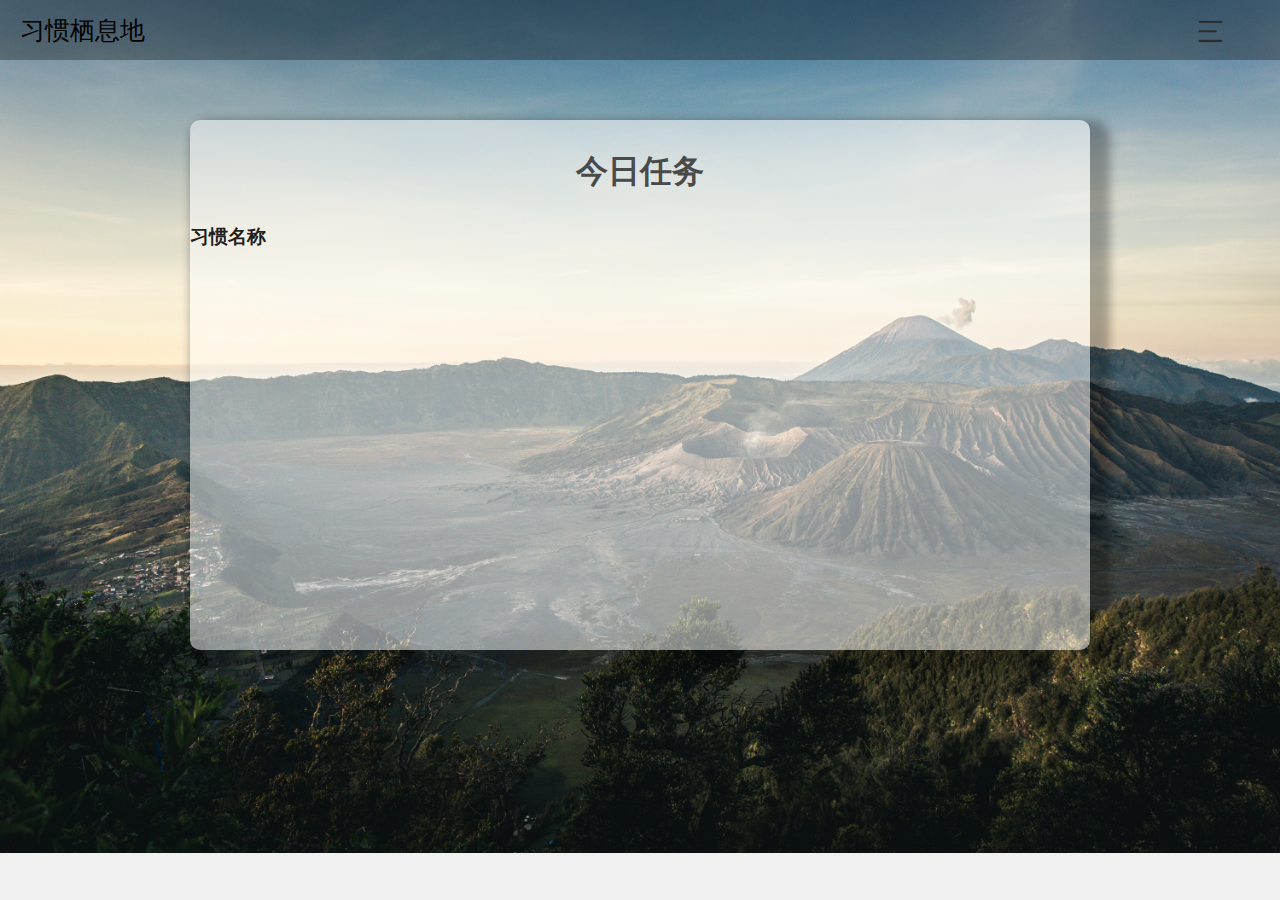
<file: src/main/resources/templates/index.html>
<!DOCTYPE HTML>
<html xmlns:th="http://www.thymeleaf.org">
<meta charset="utf-8">

<link href="../static/css/index.css" th:href="@{/css/index.css}" type="text/css" rel="stylesheet"/>
<link rel="stylesheet" href="https://cdnjs.cloudflare.com/ajax/libs/font-awesome/5.14.0/css/all.min.css"
      integrity="sha512-1PKOgIY59xJ8Co8+NE6FZ+LOAZKjy+KY8iq0G4B3CyeY6wYHN3yt9PW0XpSriVlkMXe40PTKnXrLnZ9+fkDaog=="
      crossorigin="anonymous"/>
<link href="../static/css/fqa.css" th:href="@{/css/fqa.css}" type="text/css" rel="stylesheet"/>
<head>
    <meta charset="UTF-8">
    <meta http-equiv="X-UA-Compatible" content="IE=edge">
    <meta name="viewport" content="width=device-width, initial-scale=1.0">
    <title>习惯栖息地-主页</title>
</head>

<body>
<div>
    <div class="head">
        <span class="logo">习惯栖息地</span>

        <div class="topclick">
            <div class="ltbox1 ">
                <img src="../static/img/mean.png" th:src="@{img/mean.png}" style="height: 30px; width: 30px;">
            </div>
            <ul class="ltbox2">
                <li class="lit"><a href="index">主页</a></li>
                <li><a href="user">个人信息</a></li>
                <li><a href="habit">习惯管理</a></li>
                <li><a href="clock">每日签到</a></li>
                <li class="lib"><a href="logout">退出登录</a></li>
            </ul>
        </div>

    </div>
    <div class='table_box_index'>
        <h1>今日任务</h1>
        <div class="faq-container">
            <div th:class="${iterStat.index == 0} ? 'faq active' : 'faq'" th:each="habit, iterStat : ${habits}" th:id="${habit.habit_id}">
                <h3 class="faq-title" th:text="${habit.name}">
                    习惯名称
                </h3>

                <p class="faq-text" th:text="${habit.description}">
                    习惯描述
                </p>

                <button class="faq-toggle">
                    <i class="fas fa-chevron-down"></i>
                    <i class="fas fa-times"></i>
                </button>
            </div>


        </div>
    </div>
    <script src="../static/js/fqa.js" th:src="@{/js/fqa.js}"></script>
</div>

</body>

</html>
</file>
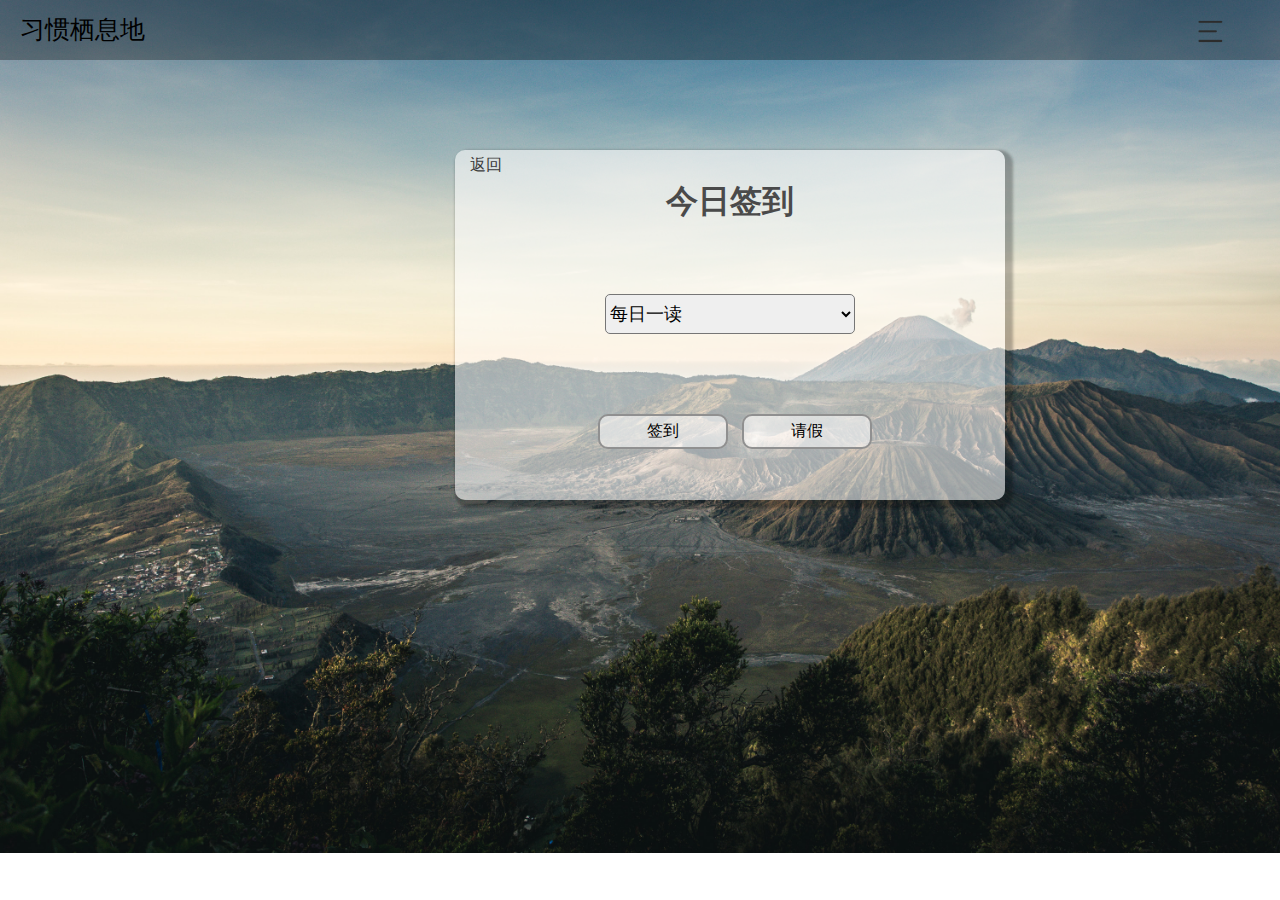
<file: src/main/resources/templates/clock.html>
<!DOCTYPE HTML>
<html xmlns:th="http://www.thymeleaf.org">
<meta charset="utf-8">

<link href="../static/css/index.css" rel="stylesheet" th:href="@{/css/index.css}" type="text/css"/>
<link href="../static/css/index.css" rel="stylesheet" type="text/css"/>
<link href="../static/css/day.css" rel="stylesheet" th:href="@{/css/day.css}" type="text/css"/>
<link href="../static/css/day.css" rel="stylesheet" type="text/css"/>
<head>
    <meta charset="UTF-8">
    <meta content="IE=edge" http-equiv="X-UA-Compatible">
    <meta content="width=device-width, initial-scale=1.0" name="viewport">
    <title>习惯栖息地-签到</title>
</head>
<style>

</style>
<body>
<div>
    <div class="head">
        <span class="logo">习惯栖息地</span>
        <div class="topclick">
            <div class="ltbox1 ">
                <img src="../static/img/mean.png" style="height: 30px; width: 30px;" th:src="@{img/mean.png}">
            </div>
            <ul class="ltbox2">
                <li class="lit"><a href="index">主页</a></li>
                <li><a href="user">个人信息</a></li>
                <li><a href="habit">习惯管理</a></li>
                <li><a href="clock">每日签到</a></li>
                <li class="lib"><a href="logout">退出登录</a></li>
            </ul>
        </div>

    </div>
    <div class='table_box_clock'>
        <a href="/index"  class="sign_back">返回</a>
        <h1>今日签到</h1>
        <div class="select_wrap" id="selectWrap">
            <select id="selectElem" name="habit_id">
                <option th:each="habit, iterStat : ${habits}" th:value="${habit.habit_id}" th:text="${habit.name}" value="2">每日一读</option>
            </select>
        </div>

        <div class="habit_history_button">

        <button onclick="clock(1)">签到</button>
        <button onclick="clock(2)">请假</button>
<!--                        <button>打卡历史</button>-->
    </div>
    </div>
</div>
</body>
<!--<script src="../static/js/day.js" th:src="@{/js/day.js}"></script>-->
<script src="../static/js/clock.js" th:src="@{/js/clock.js}"></script>

<script src="http://libs.baidu.com/jquery/1.9.0/jquery.js"></script>

</html>
</file>
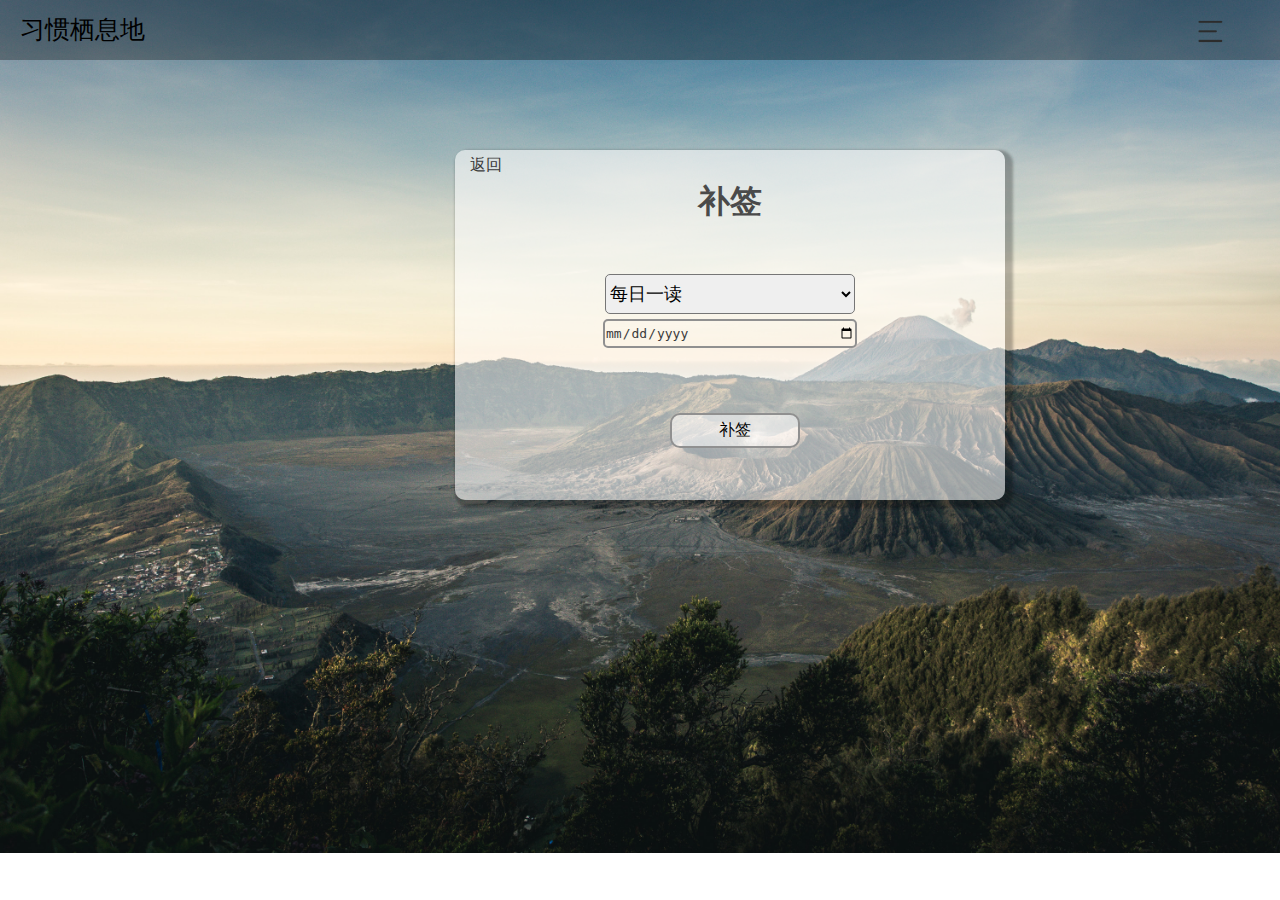
<file: src/main/resources/templates/clock_buqian.html>
<!DOCTYPE HTML>
<html xmlns:th="http://www.thymeleaf.org">
<meta charset="utf-8">

<link href="../static/css/index.css" rel="stylesheet" th:href="@{/css/index.css}" type="text/css"/>
<link href="../static/css/index.css" rel="stylesheet" type="text/css"/>
<link href="../static/css/day.css" rel="stylesheet" th:href="@{/css/day.css}" type="text/css"/>
<link href="../static/css/day.css" rel="stylesheet" type="text/css"/>
<head>
    <meta charset="UTF-8">
    <meta content="IE=edge" http-equiv="X-UA-Compatible">
    <meta content="width=device-width, initial-scale=1.0" name="viewport">
    <title>习惯栖息地-补签</title>
</head>
<style>

</style>
<body>
<div>
    <div class="head">
        <span class="logo">习惯栖息地</span>
        <div class="topclick">
            <div class="ltbox1 ">
                <img src="../static/img/mean.png" style="height: 30px; width: 30px;" th:src="@{img/mean.png}">
            </div>
            <ul class="ltbox2">
                <li class="lit"><a href="index">主页</a></li>
                <li><a href="user">个人信息</a></li>
                <li><a href="habit">习惯管理</a></li>
                <li><a href="clock">每日签到</a></li>
                <li class="lib"><a href="logout">退出登录</a></li>
            </ul>
        </div>

    </div>
    <div class='table_box_clock'>
        <a href="/index"  class="sign_back">返回</a>
        <h1>补签</h1>
        <div class="select_wrap" style="margin: 50px auto" id="selectWrap">
            <select id="selectElem">
                <option th:each="habit : ${habits}"  th:text="${habit.name}" th:value="${habit.habit_id}" value="1">每日一读</option>
            </select>
            <input type="date" name="补签日期" value=""   required/>
        </div>

        <div class="habit_history_button">

            <button onclick="buqian()">补签</button>
            <!--                        <button>打卡历史</button>-->
        </div>
    </div>
</div>
</body>
<!--<script src="../static/js/day.js" th:src="@{/js/day.js}"></script>-->
<script src="../static/js/buqian.js" th:src="@{/js/buqian.js}"></script>
<script src="http://libs.baidu.com/jquery/1.9.0/jquery.js"></script>

</html>
</file>
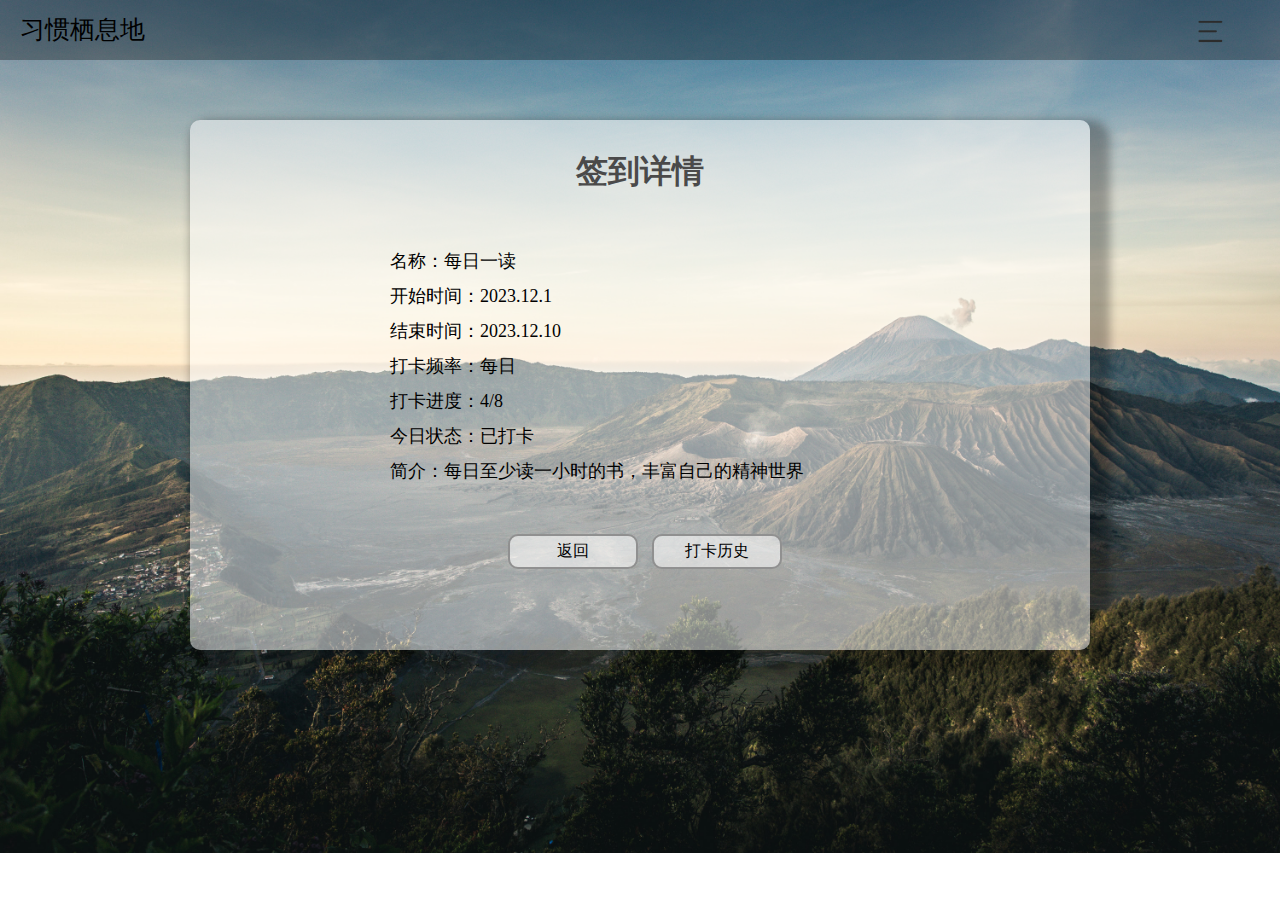
<file: src/main/resources/templates/clock_detail.html>
<!DOCTYPE HTML>
<html xmlns:th="http://www.thymeleaf.org">
<meta charset="utf-8">

<link href="../static/css/index.css" th:href="@{/css/index.css}" type="text/css" rel="stylesheet"/>
<link href="../static/css/index.css" type="text/css" rel="stylesheet"/>
<head>
    <meta charset="UTF-8">
    <meta http-equiv="X-UA-Compatible" content="IE=edge">
    <meta name="viewport" content="width=device-width, initial-scale=1.0">
    <title>习惯栖息地-签到详情</title>
</head>
<style>

</style>
<body>
<div>
    <div class="head">
        <span class="logo">习惯栖息地</span>
        <div class="topclick">
            <div class="ltbox1 ">
                <img src="../static/img/mean.png" th:src="@{img/mean.png}" style="height: 30px; width: 30px;">
            </div>
            <ul class="ltbox2">
                <li class="lit"><a href="index">主页</a></li>
                <li><a href="user">个人信息</a></li>
                <li><a href="habit">习惯管理</a></li>
                <li><a href="clock">每日签到</a></li>
                <li class="lib"><a href="logout">退出登录</a></li>
            </ul>
        </div>

    </div>
    <div class='table_box_index'>
        <h1>签到详情</h1>
        <section id="profile" class="user">
            <p th:text="'名称：'+${habit.getName()}" id="habit">名称：每日一读</p>
            <p th:text="'开始时间：'+${#dates.format(habit.getStart_date(), 'yyyy-MM-dd')}" id="datastart">开始时间：2023.12.1</p>
            <p th:text="'结束时间：'+${#dates.format(habit.getEnd_date(), 'yyyy-MM-dd')}" id="dataend">结束时间：2023.12.10</p>
            <p  id="">打卡频率：每日</p>
            <p th:text="'打卡率：'+${clock[0]} +'/' +${clock[1]}" id="gender">打卡进度：4/8</p>
            <p th:text="'今日状态：'+${clock[2]}" id="state">今日状态：已打卡</p>
            <p th:text="'简介：'+${habit.getDescription()}" id="summary">简介：每日至少读一小时的书，丰富自己的精神世界</p>

        </section>
        <div class="habit_history_button">
            <button>返回</button>
<!--            <button>修改</button>-->
            <button>打卡历史</button>
        </div>

    </div>
</div>

</body>

</html>
</file>
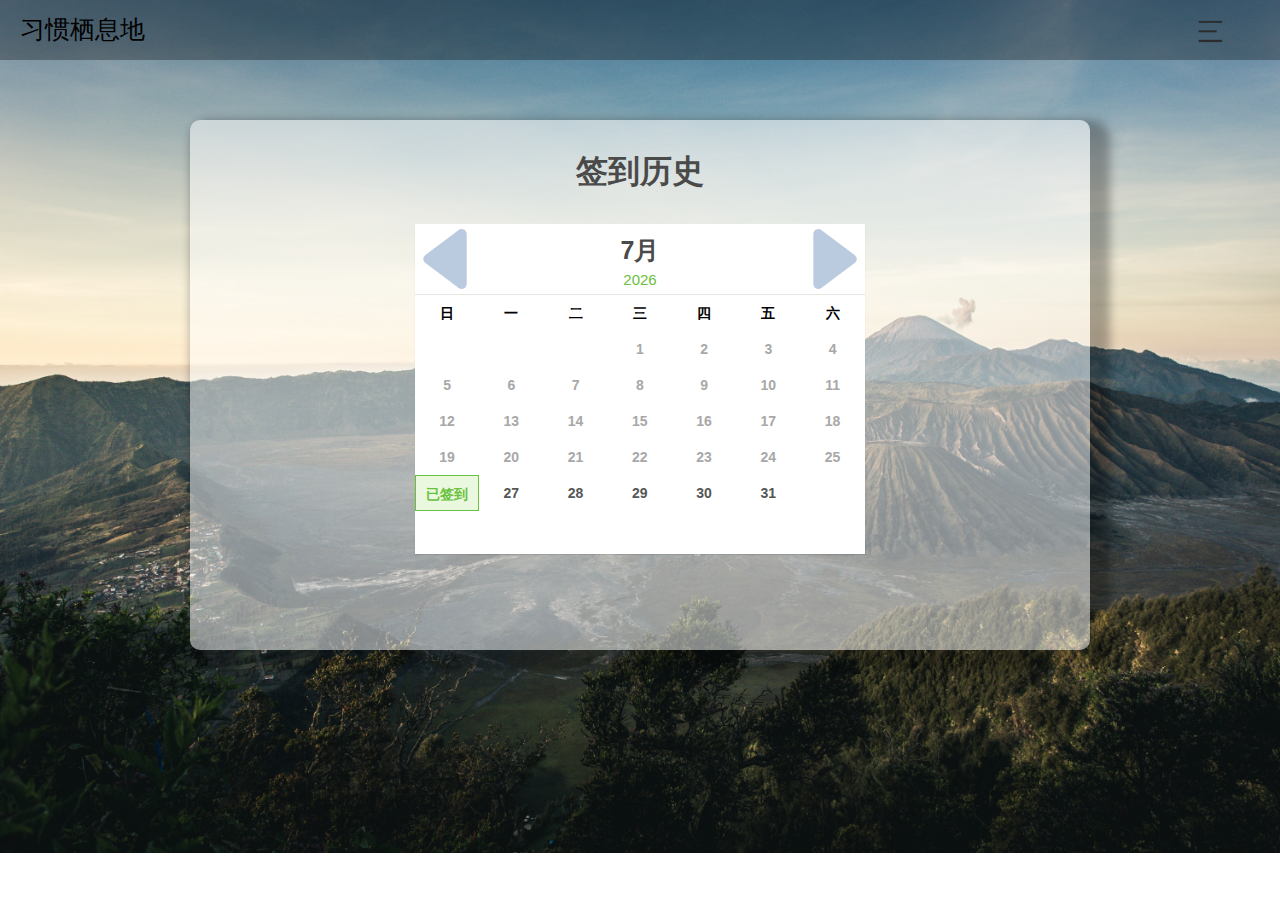
<file: src/main/resources/templates/clock_history.html>
<!DOCTYPE HTML>
<html xmlns:th="http://www.thymeleaf.org">
<meta charset="utf-8">

<link href="../static/css/index.css" rel="stylesheet" th:href="@{/css/index.css}" type="text/css"/>
<link href="../static/css/index.css" rel="stylesheet" type="text/css"/>
<link href="../static/css/day.css" rel="stylesheet" th:href="@{/css/day.css}" type="text/css"/>
<link href="../static/css/day.css" rel="stylesheet" type="text/css"/>
<head>
  <meta charset="UTF-8">
  <meta content="IE=edge" http-equiv="X-UA-Compatible">
  <meta content="width=device-width, initial-scale=1.0" name="viewport">
  <title>习惯栖息地-签到历史</title>
</head>

<body>
<div>
  <div class="head">
    <span class="logo">习惯栖息地</span>
    <div class="topclick">
      <div class="ltbox1 ">
        <img src="../static/img/mean.png" style="height: 30px; width: 30px;" th:src="@{img/mean.png}">
      </div>
      <ul class="ltbox2">
        <li class="lit"><a href="index">主页</a></li>
        <li><a href="user">个人信息</a></li>
        <li><a href="habit">习惯管理</a></li>
        <li><a href="clock">每日签到</a></li>
        <li class="lib"><a href="logout">退出登录</a></li>
      </ul>
    </div>

  </div>
  <div class='table_box_index'>
      <h1>签到历史</h1>
    <div class="calendar">
      <div class="title">
        <h1 class="green" id="calendar-title">Month</h1>
        <h2 class="green" id="calendar-year">Year</h2>
        <a href="" id="pre"></a>
        <a href="" id="next"></a>
      </div>

      <div class="body">
        <div class="day body-list">
          <!--使用无序列表标签显示星期-->
          <ul>
            <li>日</li>
            <li>一</li>
            <li>二</li>
            <li>三</li>
            <li>四</li>
            <li>五</li>
            <li>六</li>
          </ul>
        </div>
        <!--使用无序列表标签显示日期，日期使用JavaScript动态获取，然后使用innerHTML设置<ul>标签之间的HTML-->
        <div class="darkgrey body-list">
          <ul id="days">

          </ul>
        </div>
      </div>
    </div>
  </div>
</div>
</body>
<script src="../static/js/day.js" th:src="@{/js/day.js}"></script>
</html>
</file>
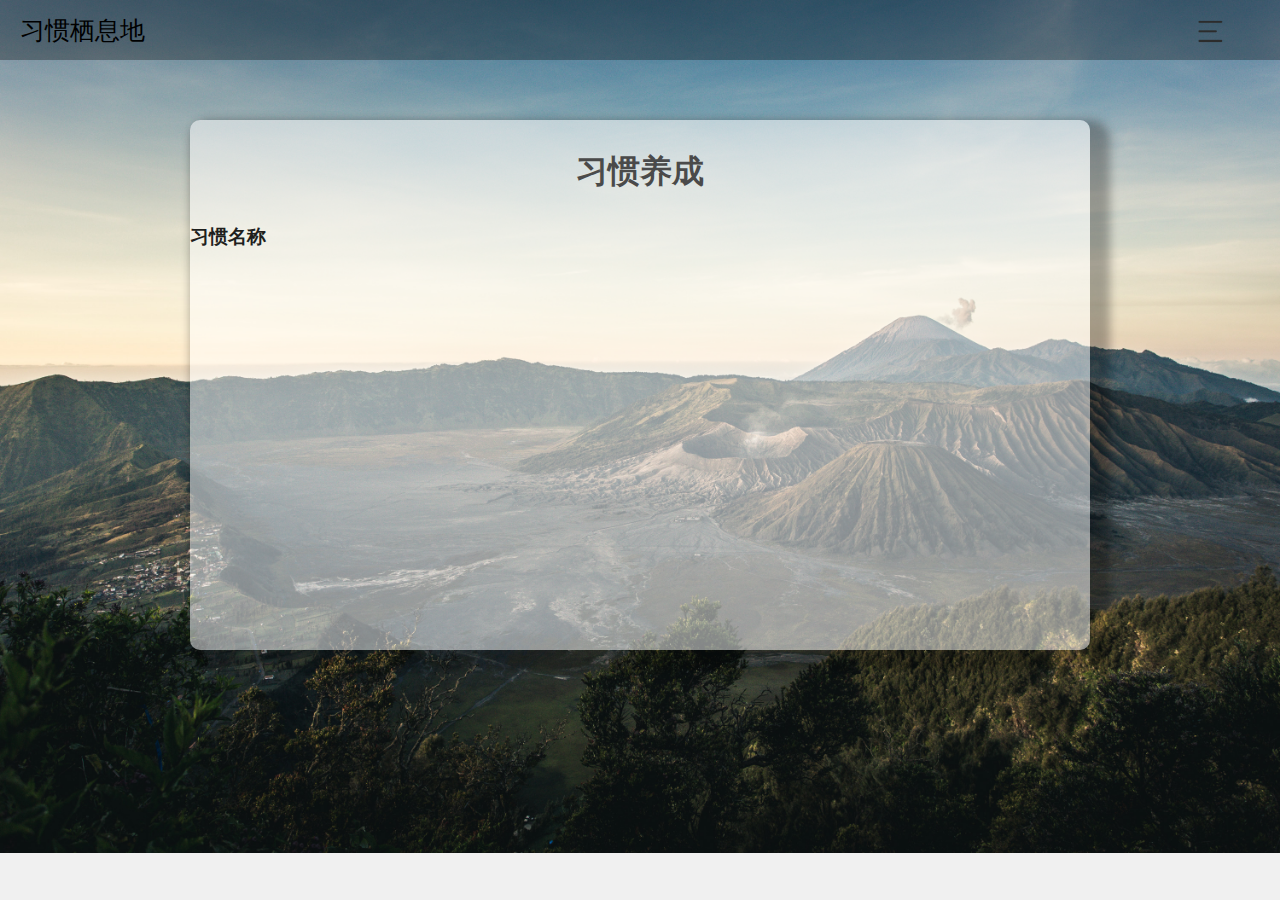
<file: src/main/resources/templates/habit.html>
<!DOCTYPE HTML>
<html xmlns:th="http://www.thymeleaf.org">
<meta charset="utf-8">

<link href="../static/css/index.css" rel="stylesheet" th:href="@{/css/index.css}" type="text/css"/>
<link crossorigin="anonymous" href="https://cdnjs.cloudflare.com/ajax/libs/font-awesome/5.14.0/css/all.min.css"
      integrity="sha512-1PKOgIY59xJ8Co8+NE6FZ+LOAZKjy+KY8iq0G4B3CyeY6wYHN3yt9PW0XpSriVlkMXe40PTKnXrLnZ9+fkDaog=="
      rel="stylesheet"/>
<link href="../static/css/fqa.css" rel="stylesheet" th:href="@{/css/fqa.css}" type="text/css"/>
<head>
    <meta charset="UTF-8">
    <meta content="IE=edge" http-equiv="X-UA-Compatible">
    <meta content="width=device-width, initial-scale=1.0" name="viewport">
    <title>习惯栖息地-主页</title>
</head>

<body>
<div>
    <div class="head">
        <span class="logo">习惯栖息地</span>
        <div class="topclick">
            <div class="ltbox1 ">
                <img src="../static/img/mean.png" style="height: 30px; width: 30px;" th:src="@{img/mean.png}">
            </div>
            <ul class="ltbox2">
                <li class="lit"><a href="index">主页</a></li>
                <li><a href="user">个人信息</a></li>
                <li><a href="habit">习惯管理</a></li>
                <li><a href="clock">每日签到</a></li>
                <li class="lib"><a href="logout">退出登录</a></li>
            </ul>
        </div>

    </div>
    <div class='table_box_index'>
        <h1>习惯养成</h1>
        <div class="faq-container">
            <div th:class="${iterStat.index == 0} ? 'faq active' : 'faq'" th:each="habit, iterStat : ${habits}" th:id="${habit.habit_id}">
                <h3 class="faq-title" th:text="${habit.name}">
                    习惯名称
                </h3>

                <p class="faq-text" th:text="${habit.description}">
                    习惯描述
                </p>

                <button class="faq-toggle">
                    <i class="fas fa-chevron-down"></i>
                    <i class="fas fa-times"></i>
                </button>
            </div>
        </div>
    </div>
    <script src="../static/js/fqa.js" th:src="@{/js/fqa.js}"></script>
</div>

</body>

</html>
</file>
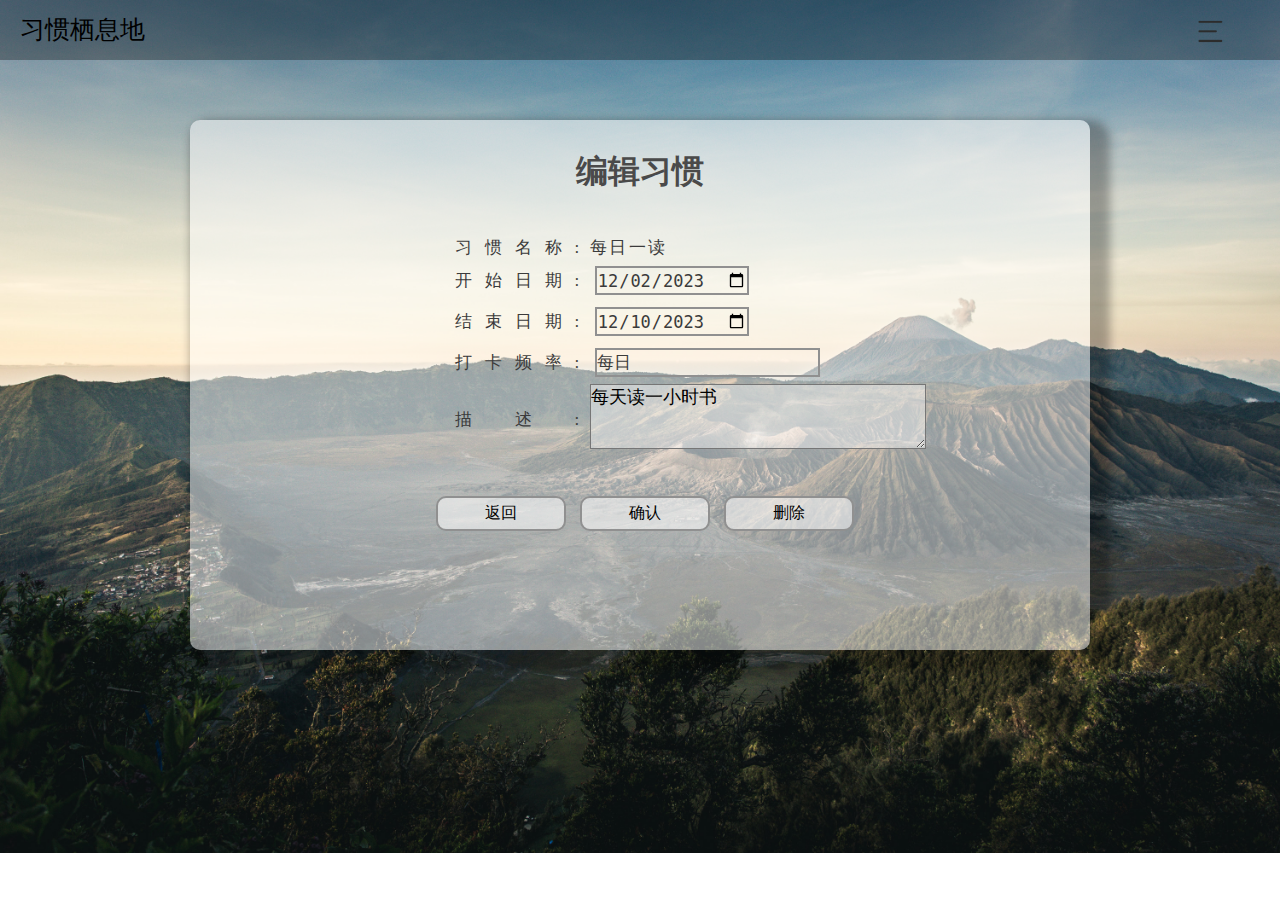
<file: src/main/resources/templates/habit_edit.html>
<!DOCTYPE HTML>
<html xmlns:th="http://www.thymeleaf.org">
<meta charset="utf-8">

<link href="../static/css/index.css" th:href="@{/css/index.css}" type="text/css" rel="stylesheet"/>
<!--<link href="../static/css/index.css" type="text/css" rel="stylesheet"/>-->
<head>
    <meta charset="UTF-8">
    <meta http-equiv="X-UA-Compatible" content="IE=edge">
    <meta name="viewport" content="width=device-width, initial-scale=1.0">
    <title>习惯栖息地-编辑习惯</title>
</head>
<style>

</style>
<body>
<div>
    <div class="head">
        <span class="logo">习惯栖息地</span>
        <div class="topclick">
            <div class="ltbox1 ">
                <img src="../static/img/mean.png" th:src="@{img/mean.png}" style="height: 30px; width: 30px;">
            </div>
            <ul class="ltbox2">
                <li class="lit"><a href="index">主页</a></li>
                <li><a href="user">个人信息</a></li>
                <li><a href="habit">习惯管理</a></li>
                <li><a href="clock">每日签到</a></li>
                <li class="lib"><a href="logout">退出登录</a></li>
            </ul>
        </div>

    </div>
    <div class='table_box_index'>
        <h1>编辑习惯</h1>
        <div class="nav-body" style="text-align: center;">
            <table style="margin:30px auto ;margin-top:10px;width: 380px" class="sgint">
                <tr>
                    <td style="text-align:justify;text-justify:distribute-all-lines;text-align-last:justify">习惯名称:</td>
                    <td th:text="${habit.getName()}">每日一读<br></td>
                </tr>
                <tr>
                    <td style="text-align:justify;text-justify:distribute-all-lines;text-align-last:justify">开始日期:</td>
                    <td><input type="date" name="开始日期" th:value="${#dates.format(habit.getStart_date(), 'yyyy-MM-dd')}" value="2023-12-02"  form="" required/><br></td>
                </tr>
                <tr>
                    <td style="text-align:justify;text-justify:distribute-all-lines;text-align-last:justify">结束日期:</td>
                    <td><input type="date" name="结束日期"  th:value="${#dates.format(habit.getEnd_date(), 'yyyy-MM-dd')}" value="2023-12-10"  form="" /><br></td>
                </tr>
                <tr>
                    <td style="text-align:justify;text-justify:distribute-all-lines;text-align-last:justify" >打卡频率:</td>
                    <td><input type="text" name="打卡频率" value="每日"   /><br></td>
                </tr>

                <tr>
                    <td style="text-align:justify;text-justify:distribute-all-lines;text-align-last:justify">描述:</td>
                    <td><textarea name="描述" cols="29" rows="3"  th:text="${habit.getDescription()}">每天读一小时书</textarea><br></td>
                </tr>
            </table>

            <div class="habit_history_button">
                <button>返回</button>
                <button th:id="${habit.getHabit_id()}" onclick="habit_edit(this)">确认</button>
                <button>删除</button>
            </div>

        </div>
    </div>

</body>
<script src="../static/js/edithabit.js" th:src="@{/js/edithabit.js}"></script>
<script src="http://libs.baidu.com/jquery/1.9.0/jquery.js"></script>

</div></html>
</file>
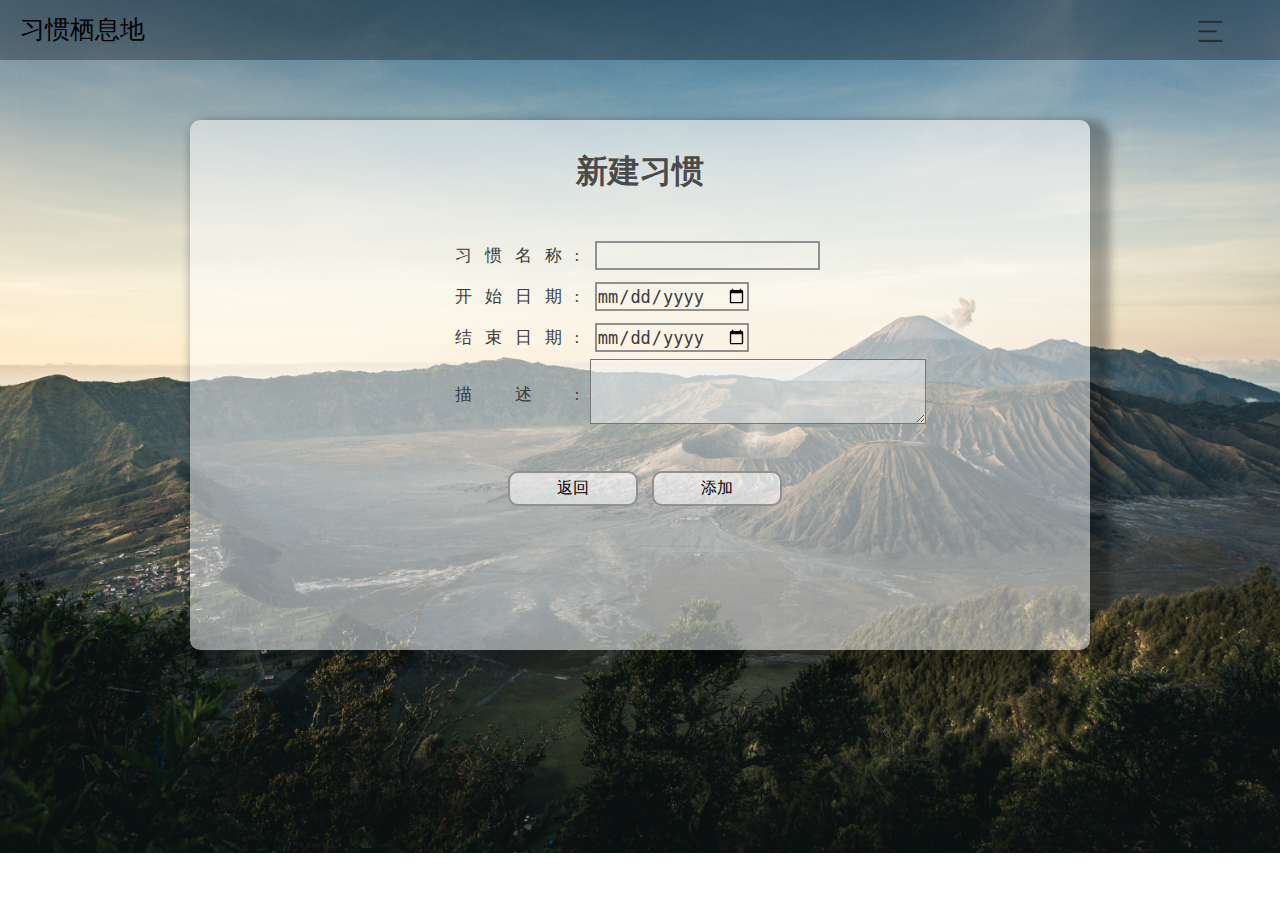
<file: src/main/resources/templates/habit_new.html>
<!DOCTYPE HTML>
<html xmlns:th="http://www.thymeleaf.org">
<meta charset="utf-8">

<link href="../static/css/index.css" th:href="@{/css/index.css}" type="text/css" rel="stylesheet"/>
<link href="../static/css/index.css" type="text/css" rel="stylesheet"/>
<head>
    <meta charset="UTF-8">
    <meta http-equiv="X-UA-Compatible" content="IE=edge">
    <meta name="viewport" content="width=device-width, initial-scale=1.0">
    <title>习惯栖息地-新建习惯</title>
</head>
<style>

</style>
<body>
<div>
    <div class="head">
        <span class="logo">习惯栖息地</span>
        <div class="topclick">
            <div class="ltbox1 ">
                <img src="../static/img/mean.png" th:src="@{img/mean.png}" style="height: 30px; width: 30px;">
            </div>
            <ul class="ltbox2">
                <li class="lit"><a href="index">主页</a></li>
                <li><a href="user">个人信息</a></li>
                <li><a href="habit">习惯管理</a></li>
                <li><a href="clock">每日签到</a></li>
                <li class="lib"><a href="logout">退出登录</a></li>
            </ul>
        </div>

    </div>
    <div class='table_box_index'>
        <h1>新建习惯</h1>
        <div class="nav-body" style="text-align: center;">
            <table style="margin:30px auto ;margin-top:10px;width: 380px" class="sgint">
                <tr>
                    <td style="text-align:justify;text-justify:distribute-all-lines;text-align-last:justify">习惯名称:</td>
                    <td><input type="text" name="名称" value=""  form="" required/><br></td>
                </tr>
                <tr>
                    <td style="text-align:justify;text-justify:distribute-all-lines;text-align-last:justify">开始日期:</td>
                    <td><input type="date" name="开始日期" value=""  form="" required/><br></td>
                </tr>
                <tr>
                    <td style="text-align:justify;text-justify:distribute-all-lines;text-align-last:justify">结束日期:</td>
                    <td><input type="date" name="结束日期" value=""  form="" /><br></td>
                </tr>


                <tr>
                    <td style="text-align:justify;text-justify:distribute-all-lines;text-align-last:justify">描述:</td>
                    <td><textarea name="描述" cols="29" rows="3" form=""></textarea><br></td>
                </tr>
            </table>

        <div class="habit_history_button">
            <button>返回</button>
            <button onclick="newhabit()">添加</button>
        </div>

    </div>
</div>

</body>
<script src="../static/js/newhabit.js" th:src="@{/js/newhabit.js}"></script>
<script src="http://libs.baidu.com/jquery/1.9.0/jquery.js"></script>

</html>
</file>
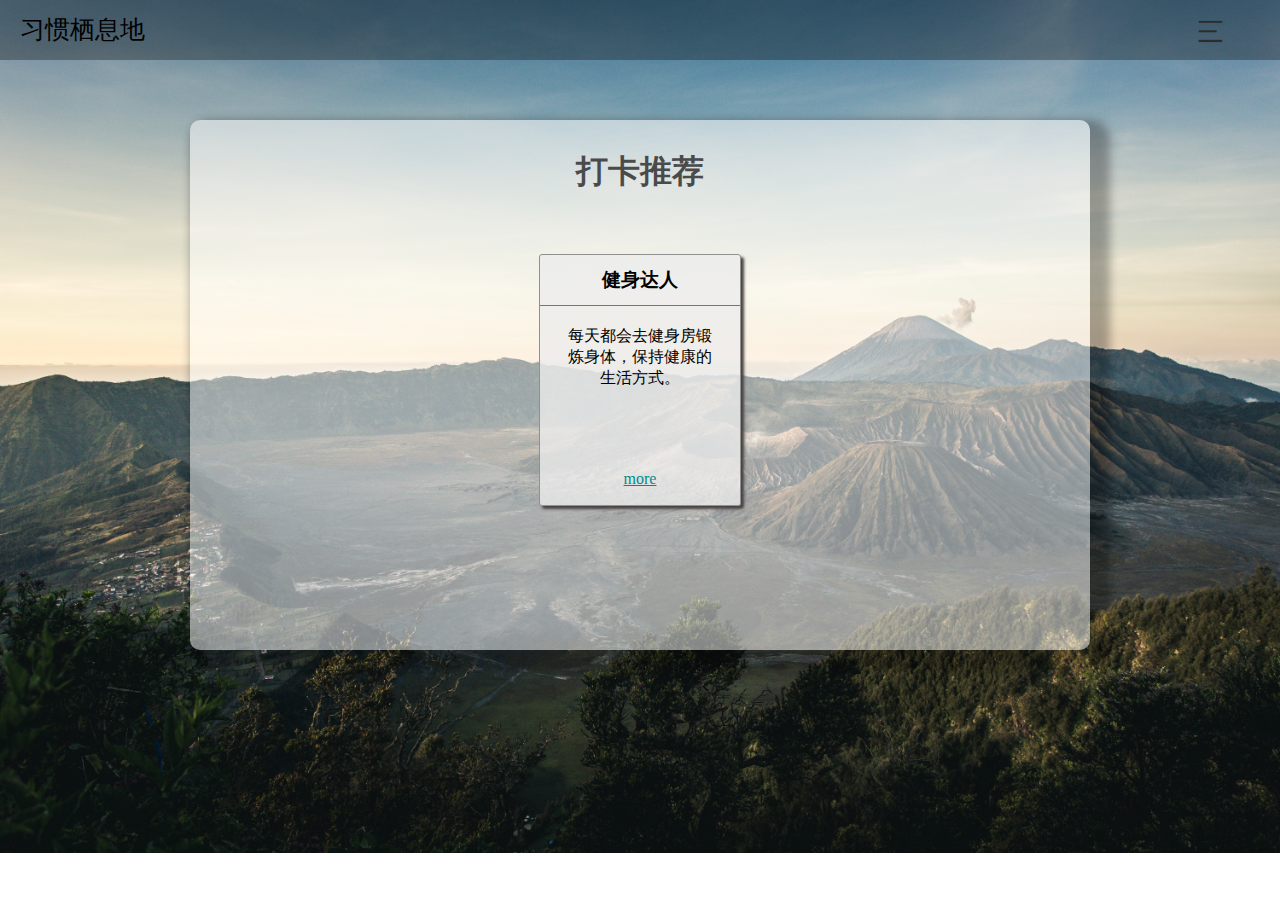
<file: src/main/resources/templates/habit_referral.html>
<!DOCTYPE HTML>
<html xmlns:th="http://www.thymeleaf.org">
<meta charset="utf-8">

<link href="../static/css/index.css" th:href="@{/css/index.css}" type="text/css" rel="stylesheet"/>
<link href="../static/css/index.css" type="text/css" rel="stylesheet"/>
<head>
	<meta charset="UTF-8">
	<meta http-equiv="X-UA-Compatible" content="IE=edge">
	<meta name="viewport" content="width=device-width, initial-scale=1.0">
	<title>习惯栖息地-打卡推荐</title>
</head>

<body>
<div>
	<div class="head">
		<span class="logo">习惯栖息地</span>
		<div class="topclick">
			<div class="ltbox1 ">
				<img src="../static/img/mean.png" th:src="@{img/mean.png}" style="height: 30px; width: 30px;">
			</div>
			<ul class="ltbox2">
				<li class="lit"><a href="index">主页</a></li>
				<li><a href="user">个人信息</a></li>
				<li><a href="habit">习惯管理</a></li>
				<li><a href="clock">每日签到</a></li>
				<li class="lib"><a href="logout">退出登录</a></li>
			</ul>
		</div>

	</div>
	<div class='table_box_index'>
		<h1>打卡推荐</h1>
		<div class="habit">
			<div class="habit_box" th:each="habitReferral : ${habitReferrals} " th:id="${habitReferral.getReferral_id()}">
				<div class="habit_head" >
					<h3 th:text="${habitReferral.getName()}">健身达人</h3>
				</div>

				<div class="habit_p" >
					<span th:text="${habitReferral.getDescription()}">每天都会去健身房锻炼身体，保持健康的生活方式。</span>
				</div>

				<a href="">more</a>
			</div>


		</div>

	</div>
</div>

</body>
<script src="../static/js/habit.js" th:src="@{/js/habit.js}"></script>

</html>
</file>
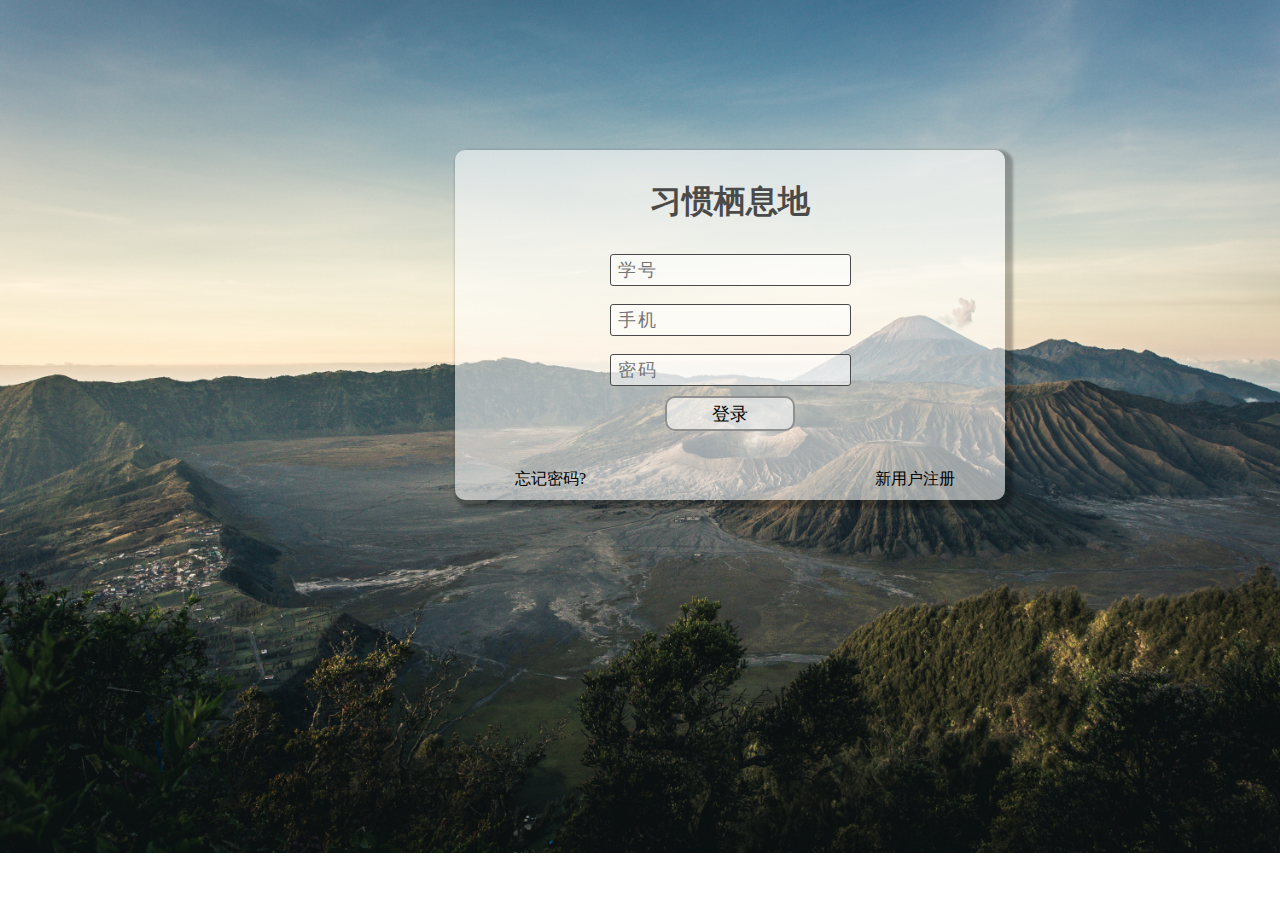
<file: src/main/resources/templates/login.html>
<!DOCTYPE HTML>
<html xmlns:th="http://www.thymeleaf.org">
	<head>
		<meta charset="utf-8">
		<link href="../static/css/login.css" th:href="@{/css/login.css}" type="text/css" rel="stylesheet" />
		<link href="../static/css/login.css" type="text/css" rel="stylesheet" />
		<title>习惯栖息地-登录</title>
	</head>
	
	<body>
		<div class="Background_box">
			<h1>习惯栖息地</h1>
			<div class="login">
				<form >
					<input id="stunum" type="text" name="id" value="" placeholder="学号"  required/><br>
					<p class="none" id="dstunum"></p><br>

					<input id="stuphone" type="text" name="phone" value="" placeholder="手机" required/><br>
					<p id="dstuphone" class="none"></p><br>
					
					<input id="pw" type="password" name="password" value="" placeholder="密码" required/><br>

					<button id="sub" onclick="test()" >登录</button>
					<div class="top_box">
						<a href="" class="a1">忘记密码?</a>
						<a href="/sign" class="a2">新用户注册</a>
						</div>
				</form>
			</div>
		</div>
		<script src="../static/js/login.js" th:src="@{/js/login.js}"></script>
		<script src="http://libs.baidu.com/jquery/1.9.0/jquery.js"></script>
<!--	<script src="../static/js/login.js"></script>-->
	</body>
</html>
</file>
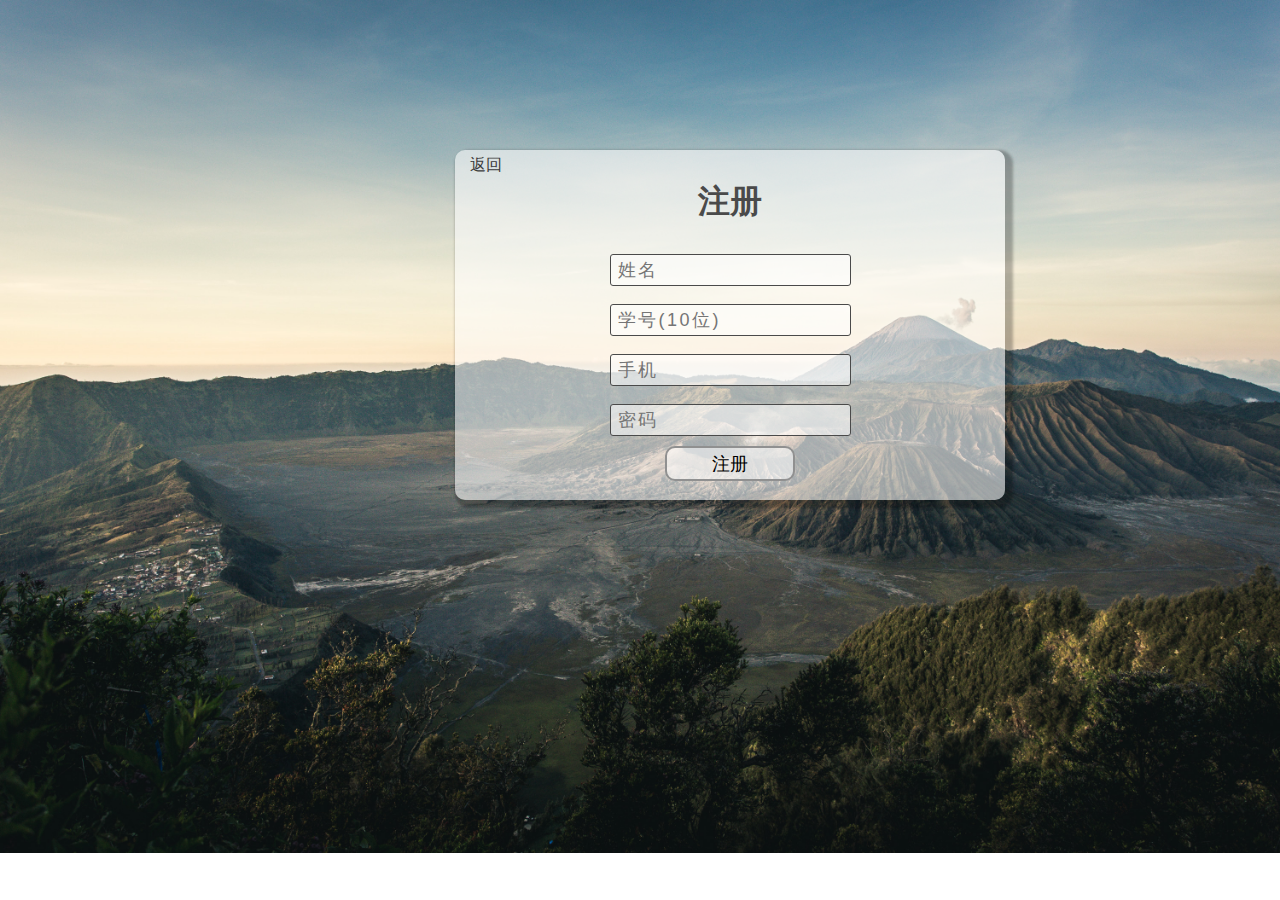
<file: src/main/resources/templates/sign.html>
<!DOCTYPE html>
<html xmlns:th="http://www.thymeleaf.org">

	<head>
		<meta charset="UTF-8">
		<meta http-equiv="X-UA-Compatible" content="IE=edge">
		<meta name="viewport" content="width=device-width, initial-scale=1.0">
		<link href="../static/css/index.css" th:href="@{/css/index.css}" type="text/css" rel="stylesheet" />
		<link href="../static/css/login.css" th:href="@{/css/login.css}" type="text/css" rel="stylesheet" />
		<title>习惯栖息地-注册</title>
	</head>
	<body>
	<div class="Background_box">
		<a href="/login"  class="sign_back">返回</a>
		<h1>注册</h1>
		<div class="login">
			<form >
				<input id="stuname" type="text" name="name" value="" placeholder="姓名"  required/><br><br>

				<input id="stunum" type="text" name="id" value="" placeholder="学号(10位)"  required/><br>
				<p class="none" id="dstunum"></p><br>

				<input id="stuphone" type="text" name="phone" value="" placeholder="手机" required/><br>
				<p id="dstuphone" class="none"></p><br>

				<input id="pw" type="password" name="password" value="" placeholder="密码" required/><br>

				<button id="sign" onclick="test()" >注册</button>
			</form>
		</div>
	</div>
	<script src="../static/js/sign.js" th:src="@{/js/sign.js}"></script>
	<script src="http://libs.baidu.com/jquery/1.9.0/jquery.js"></script>
	<!--	<script src="../static/js/login.js"></script>-->
	</body>
</html>
</file>
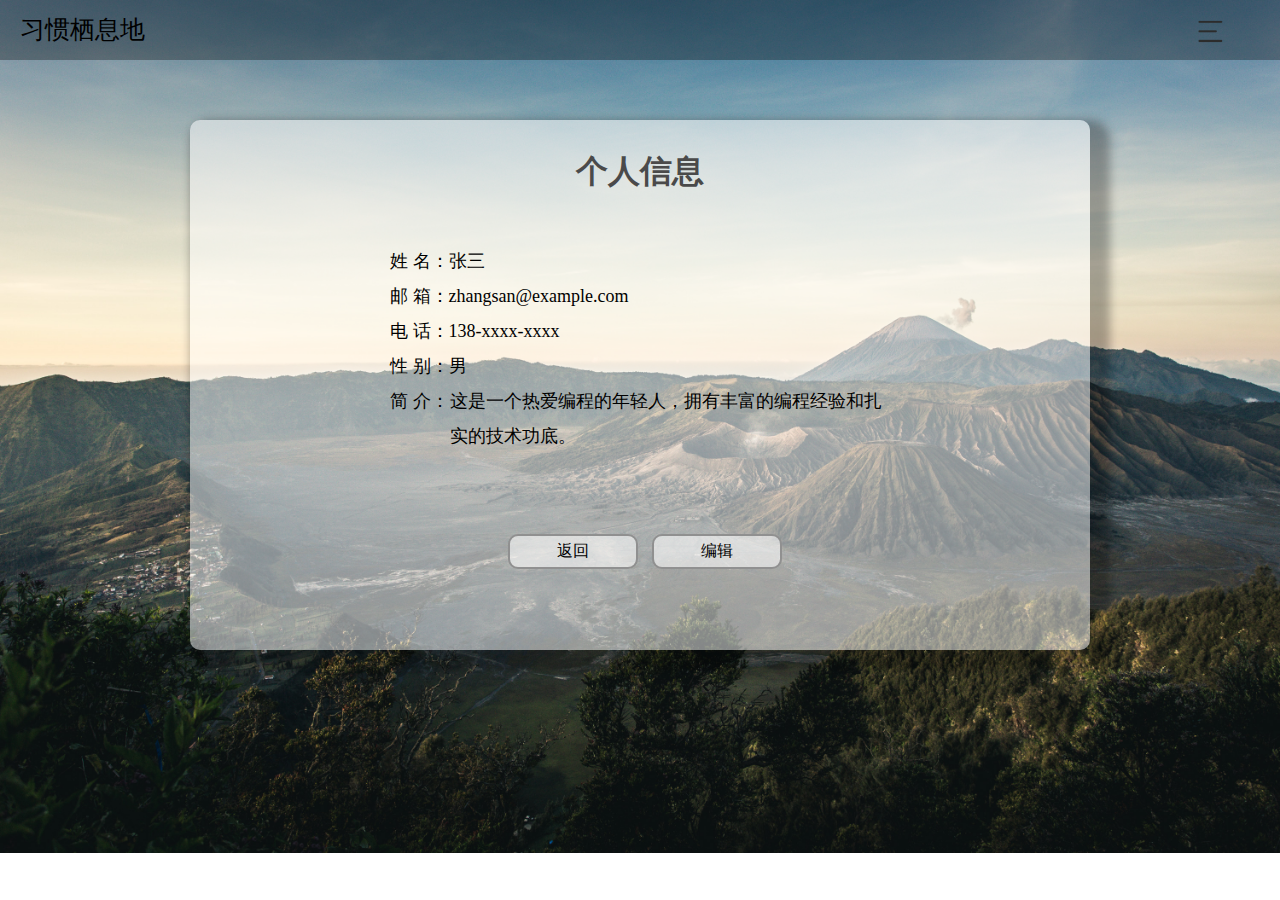
<file: src/main/resources/templates/user.html>
<!DOCTYPE HTML>
<html xmlns:th="http://www.thymeleaf.org">
<meta charset="utf-8">

<link href="../static/css/index.css" th:href="@{/css/index.css}" type="text/css" rel="stylesheet"/>
<link href="../static/css/index.css" type="text/css" rel="stylesheet"/>
<head>
    <meta charset="UTF-8">
    <meta http-equiv="X-UA-Compatible" content="IE=edge">
    <meta name="viewport" content="width=device-width, initial-scale=1.0">
    <title>习惯栖息地-个人信息</title>
</head>
<style>

</style>
<body>
<div>
    <div class="head">
        <span class="logo">习惯栖息地</span>
        <div class="topclick">
            <div class="ltbox1 ">
                <img src="../static/img/mean.png" th:src="@{img/mean.png}" style="height: 30px; width: 30px;">
            </div>
            <ul class="ltbox2">
                <li class="lit"><a href="index">主页</a></li>
                <li><a href="user">个人信息</a></li>
                <li><a href="habit">习惯管理</a></li>
                <li><a href="clock">每日签到</a></li>
                <li class="lib"><a href="logout">退出登录</a></li>
            </ul>
        </div>

    </div>
    <div class='table_box_index'>
        <h1>个人信息</h1>
        <section id="profile" class="user">
            <p id="name" th:text="'姓 名：'+${name}">姓 名：张三</p>
            <p id="email" th:text="'邮 箱：'+${email}">邮 箱：zhangsan@example.com</p>
            <p id="phone" th:text="'电 话：'+${phone}">电 话：138-xxxx-xxxx</p>
            <p id="gender" th:text="'性 别：'+${gender}">性 别：男</p>
<!--            <p id="age">年 龄：25岁</p>-->
            <p id="biography"   style="width:60px;float: left">简 介：</p>
            <span th:text="${biography}" style="width:440px;display: inline-block;">这是一个热爱编程的年轻人，拥有丰富的编程经验和扎实的技术功底。</span>
        </section>
        <div class="habit_history_button">
            <button onclick="location.href='/index';">返回</button>
            <button onclick="location.href='/user_edit';">编辑</button>
        </div>
    </div>
</div>

</body>

</html>
</file>
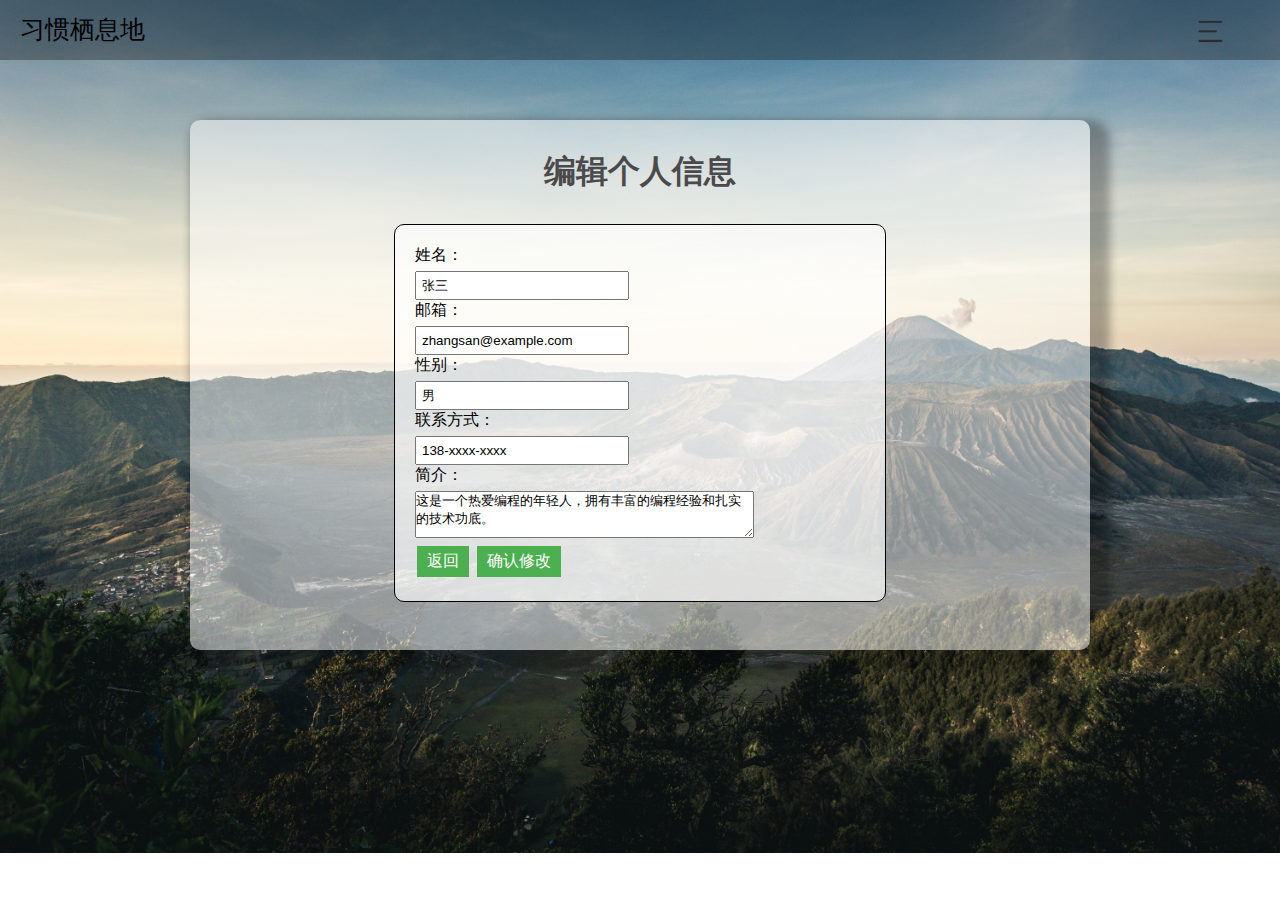
<file: src/main/resources/templates/user_edit.html>
<!DOCTYPE HTML>
<html xmlns:th="http://www.thymeleaf.org">
<meta charset="utf-8">

<link href="../static/css/index.css" th:href="@{/css/index.css}" type="text/css" rel="stylesheet"/>
<link href="../static/css/index.css" type="text/css" rel="stylesheet"/>
<link href="../static/css/user.css" th:href="@{/css/user.css}" type="text/css" rel="stylesheet"/>
<link href="../static/css/user.css" type="text/css" rel="stylesheet"/>
<head>
    <meta charset="UTF-8">
    <meta http-equiv="X-UA-Compatible" content="IE=edge">
    <meta name="viewport" content="width=device-width, initial-scale=1.0">
    <title>习惯栖息地-编辑个人信息</title>
</head>
<style>

</style>
<body>
<div>
    <div class="head">
        <span class="logo">习惯栖息地</span>
        <div class="topclick">
            <div class="ltbox1 ">
                <img src="../static/img/mean.png" th:src="@{img/mean.png}" style="height: 30px; width: 30px;">
            </div>
            <ul class="ltbox2">
                <li class="lit"><a href="index">主页</a></li>
                <li><a href="user">个人信息</a></li>
                <li><a href="habit">习惯管理</a></li>
                <li><a href="clock">每日签到</a></li>
                <li class="lib"><a href="logout">退出登录</a></li>
            </ul>
        </div>

    </div>
    <div class='table_box_index'>
        <h1>编辑个人信息</h1>
        <div class="info-page">

            <div id="modify-form">
                <label for="name">姓名：</label>
                <input type="text" id="name" name="name" required th:value="${name}" value="张三">

                <label for="email">邮箱：</label>
                <input type="text" id="email" name="email" required th:value="${email}" value="zhangsan@example.com">

                <label for="gender">性别：</label>
                <input type="text" id="gender" name="gender" required th:value="${gender}" value="男">

                <label for="phone">联系方式：</label>
                <input type="text" id="phone" name="phone" required th:value="${phone}" value="138-xxxx-xxxx">

                <label for="biography">简介：</label>
                <textarea name="描述" cols="40" rows="3"  id="biography"  th:text="${biography}">这是一个热爱编程的年轻人，拥有丰富的编程经验和扎实的技术功底。</textarea>
                <br>
                <button type="submit" class="modify-btn" onclick="location.href='/user';">返回</button>
                <button type="submit" class="modify-btn" id="edituser" >确认修改</button>
            </div>
        </div>
    </div>
</div>
<script src="../static/js/edituser.js" th:src="@{/js/edituser.js}"></script>
<script src="http://libs.baidu.com/jquery/1.9.0/jquery.js"></script>

</body>

</html>
</file>
<file: src/main/resources/static/css/index.css>
* {
	margin: 0;
	padding: 0;
}

body {
	background: url('../img/bj2.jpg') no-repeat;
	background-size: 100%;
}

.head {
	height: 60px;
	background-color: rgba(0, 0, 0, 0.3);
}

.head .logo {
	/*font-family: ;*/
	font-weight: 500;
	font-size: 25px;
	margin: 0 20px;
	/*float: left;*/
	line-height: 60px;
}

.img_logo {
	height: 45px;
	width: 220px;
}

.head .user {
	float: right;
	height: 30px;
	width: 30px;
	margin: 15px 15px;

}

.head .tuichu {
	height: 60px;
	float: right;
	margin-right: 50px;
}

.head .yonghu {
	line-height: 60px;
	color: #ffffff;
	height: 60px;
	float: right;
	margin-right: 35px;
	font-size: 22px;
}

.head a {
	line-height: 60px;
	height: 60px;
	color: #ffffff;
	text-decoration: none;
	font-size: 22px;
}

.head a:hover {
	color: gray;
	color: #a6ffd7;
}

.table_box_index {
	height: 530px;
	width: 900px;
	margin: 60px auto 0;
	background-color: #ffffff80;
	border-radius: 10px;
	box-shadow: 10px 10px 10px 10px rgba(0, 0, 0, 0.3);
	overflow:hidden;

}
.table_box_index h1{
	margin: 30px 0 30px;
	text-align: center;
	color: #4a4a4a;
}
.nav-left {
	width: 200px;
	height: 438px;
	float: left;
	border-right: 4px solid #989797d0;
	background-color: #ffffffa0;
	border-radius: 10px 0 0 10px;
}
.nav-left a{
	border: 0;
	width: 100%;
	font-size: 20px;
	line-height: 65px;
	background-color:#ffffffc8;
	color: #5e5e5e;	
}
.nav-left ul li {
	height: 65px;
	width: 100%;
	list-style: none;
	border-bottom: 2px solid #989797d0;
	text-align: center;
}

.nav-left ul .li1 {
	text-align: center;
	font: 700 30px 'microsoft yahei';
	font-family: 'Courier New', Courier, monospace;
	padding: 48px 0;
	height: 34px;
	width: 100%;
	list-style: none;
	border-bottom: 4px solid #989797d0;
}


.nav-left ul li a {
	line-height: 65px;
	height: 65px;
	display: block;
	text-decoration: none;
	color: gray;
	font-size: 20px;
}

.nav-left ul li a:hover {
	background-color: #aaaaaa;
	color: #ffffff;
}

.nav-body {
	margin: auto;
	width: 696px;
	height: 440px;
	overflow-y:auto;
}

.nav-body input{
	height: 25px;
	color: #3b3b3b;
	font-size: 1em;
	margin: 5px;
	background-color: transparent;
	outline: none;
	border: 2px solid #909090;
	text-align: left;
}
.nav-body textarea{
	background-color: #f8f8f875;
	font-size: 18px;
}

.nav-verification{
	text-align: center;
	width: 760px;
	margin: 0;
}
.submit{
	width: 70px;
	float: right;
}
.sub{
	font-size: 20px;
	text-decoration: none;
	padding: 3px 5px;
	border-radius: 5px;
	border: 1px solid black;
	margin-top: 45px;
}
.sub:hover{
	background-color: gray;
	color: #ffffff;
}





.nav-body table{
	color: #3b3b3b;
	/* border: 1px solid #4a4a4a; */
	font-size: 17px;
	letter-spacing:2.5px;
	margin: 30px auto ;
	text-align: center;
	border-radius: 3px;
	height: 30px;
}

.nav-body th{
	padding: 0 3px;
	min-width: 70px;
	max-width: 160px;
}
.nav-body td{
	padding: 0 3px;
	min-width: 70px;
	max-width: 160px;
	text-align: left;

}
.he{
	display: none;	
}

.topclick {
    height: 60px;
    width: 100px;
	margin-right: 20px;
	float: right;
    position:relative;
    display:inline-block;
}

.ltbox1 {
    width: 100px;
    height: 60px;
	/* margin-right: 20px; */
    /* background-color: chartreuse; */
	/* color: gray; */
	color: #ffffff;
    text-align: center;
    line-height: 81px;
    cursor: pointer;        /*鼠标指针经过*/
}

.ltbox2{
    width: 100px;
    height: 180px;
    /* margin-top: 0px; */
    border-radius: 10px;
    background-color: white;
    position:absolute;
    display: none;        /*使下拉菜单栏消失*/
	transition-duration: 0.5s;
}

/*顶部*/
.lit a:hover{
	border-radius: 10px 10px 0 0;
	/*margin-top: 10px;*/
}
/* .head a {
	line-height: 60px;
	height: 60px;
	color: #ffffff;
	text-decoration: none;
	font-size: 22px;
} */

/*底部*/
.lib a:hover{
	border-radius: 0 0 10px 10px;
	/*margin-top: 10px;*/
}
.topclick a{
	height: 40px;
	width: 100px;
	color: #000;
	text-align: center;
	text-decoration: none;
	line-height: 40px;
	display: block;
	font-size: 14px;
}
.ltbox2 li{
    height: 35px;
    width: 100px;
    text-align: center;
    line-height: 40px;
    display: block; 
	font-size: 22px;/*使下拉菜单栏显示*/
}
.ltbox2 a:hover{
    background-color:#E8E8E8;
	color: #000;
}
 
.topclick:hover .ltbox2{
    display: block;
}

.th1 {
	background-color: #ffffffa0;
	color: #4a4a4a;
	text-align: center;
	/* margin-top: 30px; */
	height: 90px;
	line-height: 90px;
	display: block;
	border-bottom: solid 2px #9f9f9f;
}

.sign_back{
	position: absolute;
	top: 5px;
	left: 15px;
	color: #3b3b3b;
	text-decoration:none;

}
.sign_back:hover{
	color: #011653;
}


.habit{
	overflow-x: auto;
	overflow-y:auto;
	white-space: nowrap;
	text-align: center;

}

.habit_box{
	margin: 30px 45px;
	width: 200px;
	height: 250px;
	background-color: rgba(236, 236, 236, 0.79);
	display: inline-block;
	border-radius: 3px;
	box-shadow: 3px 3px 3px #484242;

	border: 1px solid #909090;
	/*position: relative;*/
}
.habit::-webkit-scrollbar {
	display: none;
}

.habit_head{
	/*float: right;*/
	/*display: inline-block;*/
	width: 200px;
	height: 50px;
	border-bottom-style:solid;
	border-bottom-color: rgba(91, 88, 88, 0.81);
	border-width:1px;
	/*text-align: center;*/
}

.habit_head h3{
	line-height: 50px;
	display: inline-block;
}

.habit_p{
	width: 200px;
	height: 150px;
	text-align: center;
}
.habit_p span{
	margin-top: 20px;
	display: inline-block;
	max-width: 150px;
	word-break: break-all;
	white-space: normal;
}
.habit_box a{
	color: #008c8c;
	margin: 14px 10px;
	display: inline-block;
}


.user{
	width: 500px;
	height: 280px;
	margin: 50px auto 0;
	line-height: 35px;
	font-size: 18px;
}
.habit_history_button{
	width: 500px;
	margin: auto;
	/*display: inline-block;*/
	text-align: center;
}

.habit_history_button button{
	margin-left: 10px;
	margin-top: 10px;
	font-size: 16px;
	height: 35px;
	width: 130px;
	border-radius: 10px;
	background-color: #ffffff90;
	border: 2px solid #909090;
}
.habit_history_button button:hover{
	background-color: #9fd9ba;
	cursor:pointer;
}


/* 下拉表单 */
.select_wrap {
	width: 300px;
	text-align: center;
	display: block;
	margin:70px auto ;

}
.select_wrap select{
	font-size: 18px;
	width: 250px;
	height: 40px;
	display: inline-block;
	border-radius: 5px;
}
.select_wrap input{
	font-size: 18px;
	width: 250px;
	height: 40px;
	display: inline-block;
	border-radius: 5px;
}
.select_wrap option{
	display: inline-block;
	margin-left: 80px;
}


.table_box_clock{
	width: 550px;
	height: 350px;
	background-color: #ffffff90;
	position: absolute;
	top: 150px;
	left: 455px;
	border-radius: 10px;
	box-shadow: 4px 4px 3px 4px #00000045;

}

.table_box_clock h1{
	margin: 30px 0 30px;
	text-align: center;
	color: #4a4a4a;
}


.select_wrap input{
	height: 25px;
	color: #3b3b3b;
	font-size: 1em;
	margin: 5px;
	background-color: transparent;
	outline: none;
	border: 2px solid #909090;
}
</file>
<file: src/main/resources/static/css/day.css>
/*设置整个页面的显示样式*/
.calendar{
    margin: auto;
    width: 450px;
    height: 330px;
    background: white;
    box-shadow: 0px 1px 1px rgba(0,0,0,.1);
}
/*标题的显示样式*/
.title{
    height: 70px;
    border-bottom: 1px solid rgba(0,0,0,.1);
    position: relative;
    text-align: center;
}
.title h1{
    margin: 0px;
}
/*标题中的月份显示样式*/
#calendar-title{
    font-size: 25px;
    text-transform: uppercase;
    font-family: Arial, Helvetica, sans-serif;
    padding: 10px 0 0 0;
}
/*标题中的年份显示样式*/
#calendar-year{
    font-size: 15px;
    font-family: Arial, Helvetica, sans-serif;
    font-weight: normal;
    padding: 4px 0 0 0;
}
/*上个月的超链接显示样式*/
#pre{
    position: absolute;
    top: 0px;
    left: 0px;
    background: url(../img/pre.png) no-repeat 50% 50%;
    /*没规定大小时，图片显示 0X0*/
    background-size: 100%;
    width: 60px;
    height: 70px;
}
/*下个月的超链接显示样式*/
#next{
    position: absolute;
    top: 0px;
    right: 0px;
    background: url(../img/next.png) no-repeat 50% 50%;
    background-size: 100%;
    width: 60px;
    height: 70px;
}

.body-list ul{
    font-size: 14px;
    font-family: Arial, Helvetica, sans-serif;
    font-weight: bold;
    width: 100%;
    box-sizing: border-box;

}

.body-list ul li{
    list-style: none;
    display: block;
    width: 14.28%;
    float: left;
    /*规定行高，垂直居中*/
    height: 36px;
    line-height: 36px;
    box-sizing: border-box;
    text-align: center;
}
/*类选择器：设置所有class属性为green的标签的样式*/
.green{
    color:#6ac13c;
}
.greenbq{
    color: rgba(106, 193, 60, 0.63);
}
/*设置已经过去的日期颜色*/
.lightgrey{
    color:#a8a8a8;
}
/*设置将来的日期颜色*/
.darkgrey{
    color:#565656;
}
/*日期当天用绿色背景绿色文字加以显示*/
.greenbox{
    border: 1px solid #6ac13c;
    background: #e9f8df;
}
</file>
<file: src/main/resources/static/css/login.css>
*{
	margin: 0;
	padding: 0;
}
html, body, .Background_box {
    height:100%;
}
body{
	background: url('../img/bj2.jpg') no-repeat ;
	background-size: 100%;
	min-width: 1400px;
}
.Background_box{
	width: 550px;
	height: 350px;
	background-color: #ffffff90;
	position: absolute;
	top: 150px;
	left: 455px;
	border-radius: 10px;
	box-shadow: 4px 4px 3px 4px #00000045;
}
.Background_box h1{
	color: #4a4a4a;
	text-align: center;
	margin-top: 30px;
}
.login{
	margin-top: 30px;
	text-align: center;

}
table{
	color: #3b3b3b;
	/* border: 1px solid #4a4a4a; */
	font-size: 18px;
	letter-spacing:2.5px;
	margin-top: 35px;
	margin-bottom: 10px;
	margin-left: 85px;	
	border-radius: 3px;
	height: 30px;
	border-radius: 3px;
	max-width: 1000px;
}
td{
	text-align: left;
	padding: 5px 2px 3px 4px;
	max-width: 1000px;
}
input{
	background-color: #ffffff90;
	border: 1px solid #4a4a4a;
	font-size: 18px;
	letter-spacing:2.5px;
/* 	margin-top: 5px; */
	padding-left: 7px;
	border-radius: 3px;
	height: 30px;
}
button{
	margin-top: 10px;
	font-size: 18px;
	height: 35px;
	width: 130px;
	border-radius: 10px;
	background-color: #ffffff90;
	border: 2px solid #909090;
}
button:hover{
	background-color: #9fd9ba;
	cursor:pointer;
}

.top_box{
	position: absolute;
	bottom: 10px;
    width: 100%;
}
.top_box a{
	text-decoration:none;
	color: #000;
	
}
.a1{
	margin-left: 60px;
	float: left;
}
.a2{
	margin-right: 50px;
	float: right;
}
a:hover{
	color: #a6ffd7;
}

.siginb{
	/* float: left; */
}
.siginb form{
	display:inline-block
}

.sgint td{
	padding: 0;
}

.none{
	width: 220px;
	text-align: left;
	color: #aa0000;
	display: none;
	font-size: 10px;
}

/*clock*/
</file>
<file: src/main/resources/static/css/user.css>
.info-page {  
    width: 50%;  
    margin: auto;  
    padding: 20px;  
    border: 1px solid #000;  
    border-radius: 10px;
    background-color: rgba(255, 255, 255, 0.65);
}  

#modify-form label {  
    display: block;  
    margin-bottom: 5px;  
}  
#modify-form input {  
    /*margin-bottom: 10px;  */
    padding: 5px;  
    width: 200px;  
}  
.modify-btn {

    padding: 5px 10px;  
    background-color: #4CAF50; /* Green */  
    border: none;  
    color: white;  
    text-align: center;  
    text-decoration: none;  
    display: inline-block;  
    font-size: 16px;  
    margin: 4px 2px;  
    cursor: pointer;  
}
</file>
